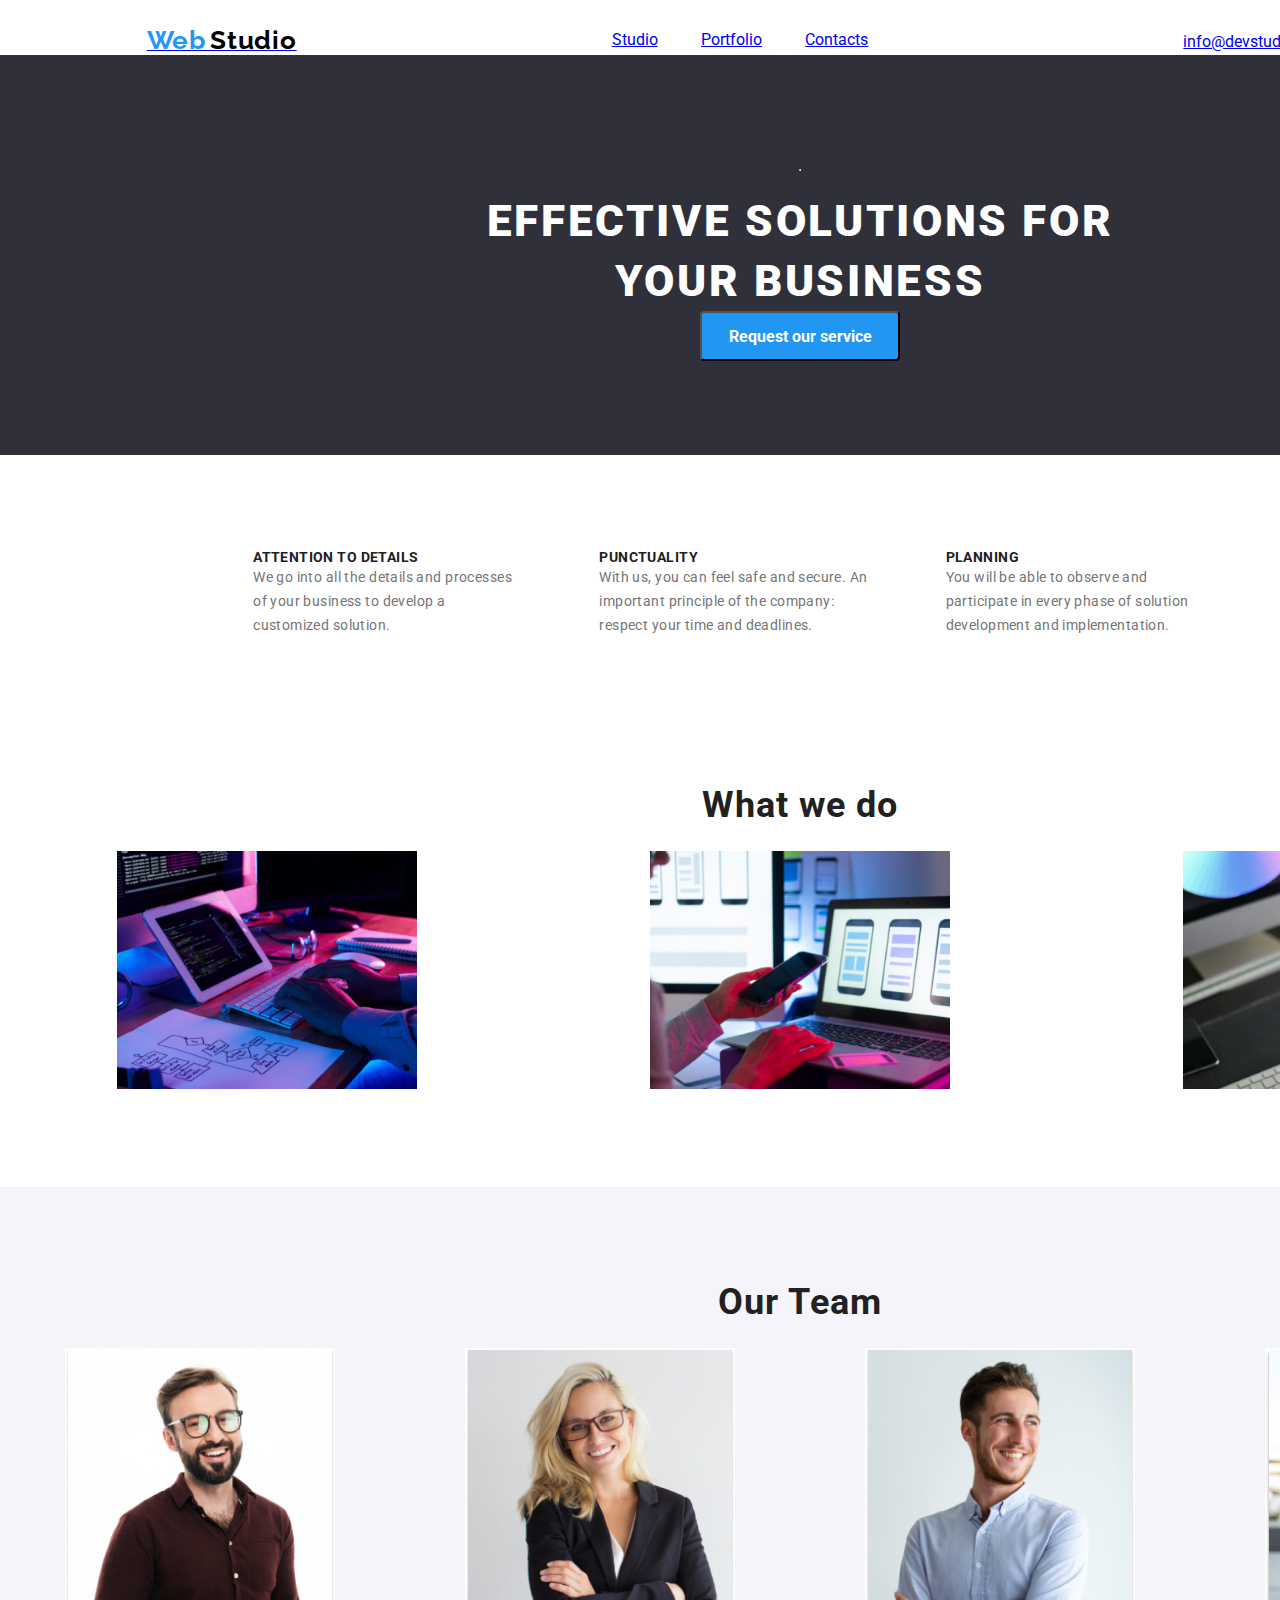
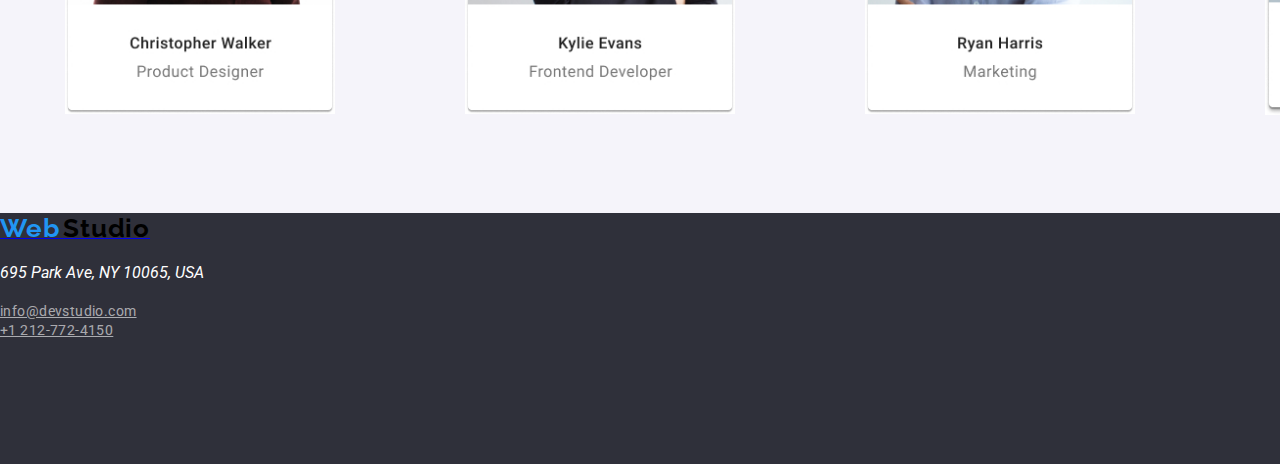
<file: index.html>
<!DOCTYPE html>
<html lang="en">
  <head>
    <meta charset="UTF-8" />
    <meta http-equiv="X-UA-Compatible" content="IE=edge" />
    <meta name="viewport" content="width=device-width, initial-scale=1.0" />
    <title>Studio</title>
    <link rel="preconnect" href="https://fonts.googleapis.com" />
    <link rel="preconnect" href="https://fonts.gstatic.com" crossorigin />
    <link
      href="https://fonts.googleapis.com/css2?family=Raleway:wght@700&family=Roboto:wght@400;500;700;900&display=swap"
      rel="stylesheet"
    />
    <link
      rel="stylesheet"
      href="https://cdnjs.cloudflare.com/ajax/libs/modern-normalize/2.0.0/modern-normalize.min.css"
      integrity="sha512-4xo8blKMVCiXpTaLzQSLSw3KFOVPWhm/TRtuPVc4WG6kUgjH6J03IBuG7JZPkcWMxJ5huwaBpOpnwYElP/m6wg=="
      crossorigin="anonymous"
      referrerpolicy="no-referrer"
    />
    <link rel="stylesheet" href="css/styles.css" />
  </head>
  <html>
    <body>
      <!-- LOGO SECTION -->
      <header class="global-header">
        <div class="container">
          <div class="move-the-content">
            <a class="logo2" href="index.html">
              <span class="logo-web">Web</span>
              <span class="logo-studio">Studio</span>
            </a>
            <nav class="nav-flex">
              <ul class="middle-flex">
                <li><a href="index.html">Studio</a></li>
                <li><a href="portfolio.html">Portfolio</a></li>
                <li><a href="about.html">Contacts</a></li>
              </ul>
            </nav>
            <div class="phone-flex">
              <a
                href="mail:info@devstudio.com"
                rel="noopener noreferrer nofollow"
                target="_blank"
                >info@devstudio.com</a
              >
              <a href="tel:+1 212-772-4150">+1 212-772-4150</a>
            </div>
          </div>
        </div>
      </header>
      <!-- MAIN SECTION -->
      <main class="container">
        <section class="full-color-section">
          <hr />
          <h1>EFFECTIVE SOLUTIONS FOR YOUR BUSINESS</h1>
          <section class="flex-button">
            <button class="request-button" type="button">
              Request our service
            </button>
          </section>
        </section>
        <section>
          <ul class="quality">
            <li>
              <span class="qualities">ATTENTION TO DETAILS</span>
              <span class="description"
                >We go into all the details and processes of your business to
                develop a customized solution.</span
              >
            </li>
            <li>
              <span class="qualities">PUNCTUALITY</span>
              <span class="description"
                >With us, you can feel safe and secure. An important principle
                of the company: respect your time and deadlines.</span
              >
            </li>
            <li>
              <span class="qualities">PLANNING</span>
              <span class="description"
                >You will be able to observe and participate in every phase of
                solution development and implementation.</span
              >
            </li>

            <li>
              <span class="qualities">mODERN TECHNOLOGIES</span>
              <span class="description"
                >We use innovative tools to solve assigned tasks. It's time to
                simplify work processes.</span
              >
            </li>
          </ul>
        </section>
        <section>
          <!-- WHAT WE DO SECTION -->
          <section class="what-we-do">
            <h2>What we do</h2>
            <ul class="boxes">
              <li><img src="images/box 1.jpg" alt="laptop" width="300" /></li>
              <li><img src="images/box 2.jpg" alt="phone" width="300" /></li>
              <li><img src="images/box 3.jpg" alt="tablet" width="300" /></li>
            </ul>
          </section>
          <!-- OUR TEAM SECTION -->
          <section class="team-color">
            <h2>Our Team</h2>
            <ul class="team">
              <li>
                <img
                  src="images/christopher.jpg"
                  alt="Product Designer"
                  width="270"
                />
              </li>
              <li>
                <img
                  src="images/kyle.jpg"
                  alt="Frontend Developer"
                  width="270"
                />
              </li>
              <li><img src="images/ryan.jpg" alt="Marketing" width="270" /></li>
              <li>
                <img src="images/tyler.jpg" alt="UI Designer" width="270" />
              </li>
            </ul>
          </section>
        </section>
      </main>
      <!-- ADDRESS SECTION -->

      <footer class="footer-edit">
        <section class="container">
          <section class="text-moving">
            <a class="footer-logo" href="index.html">
              <span class="logo-web">Web</span>
              <span class="logo-studio">Studio</span>
            </a>
            <address class="address">
              <span class="address1"> 695 Park Ave, NY 10065, USA</span> <br />
              <a
                class="footer-link"
                href="mailto:info@devstudio.com"
                rel="noopener noreferrer nofollow"
                target="_blank"
                >info@devstudio.com</a
              >
              <br />
              <a class="footer-link" href="tel:+1 212-772-4150"
                >+1 212-772-4150</a
              >
              <br />
            </address>
          </section>
        </section>
      </footer>
    </body>
  </html>
</html>
</file>
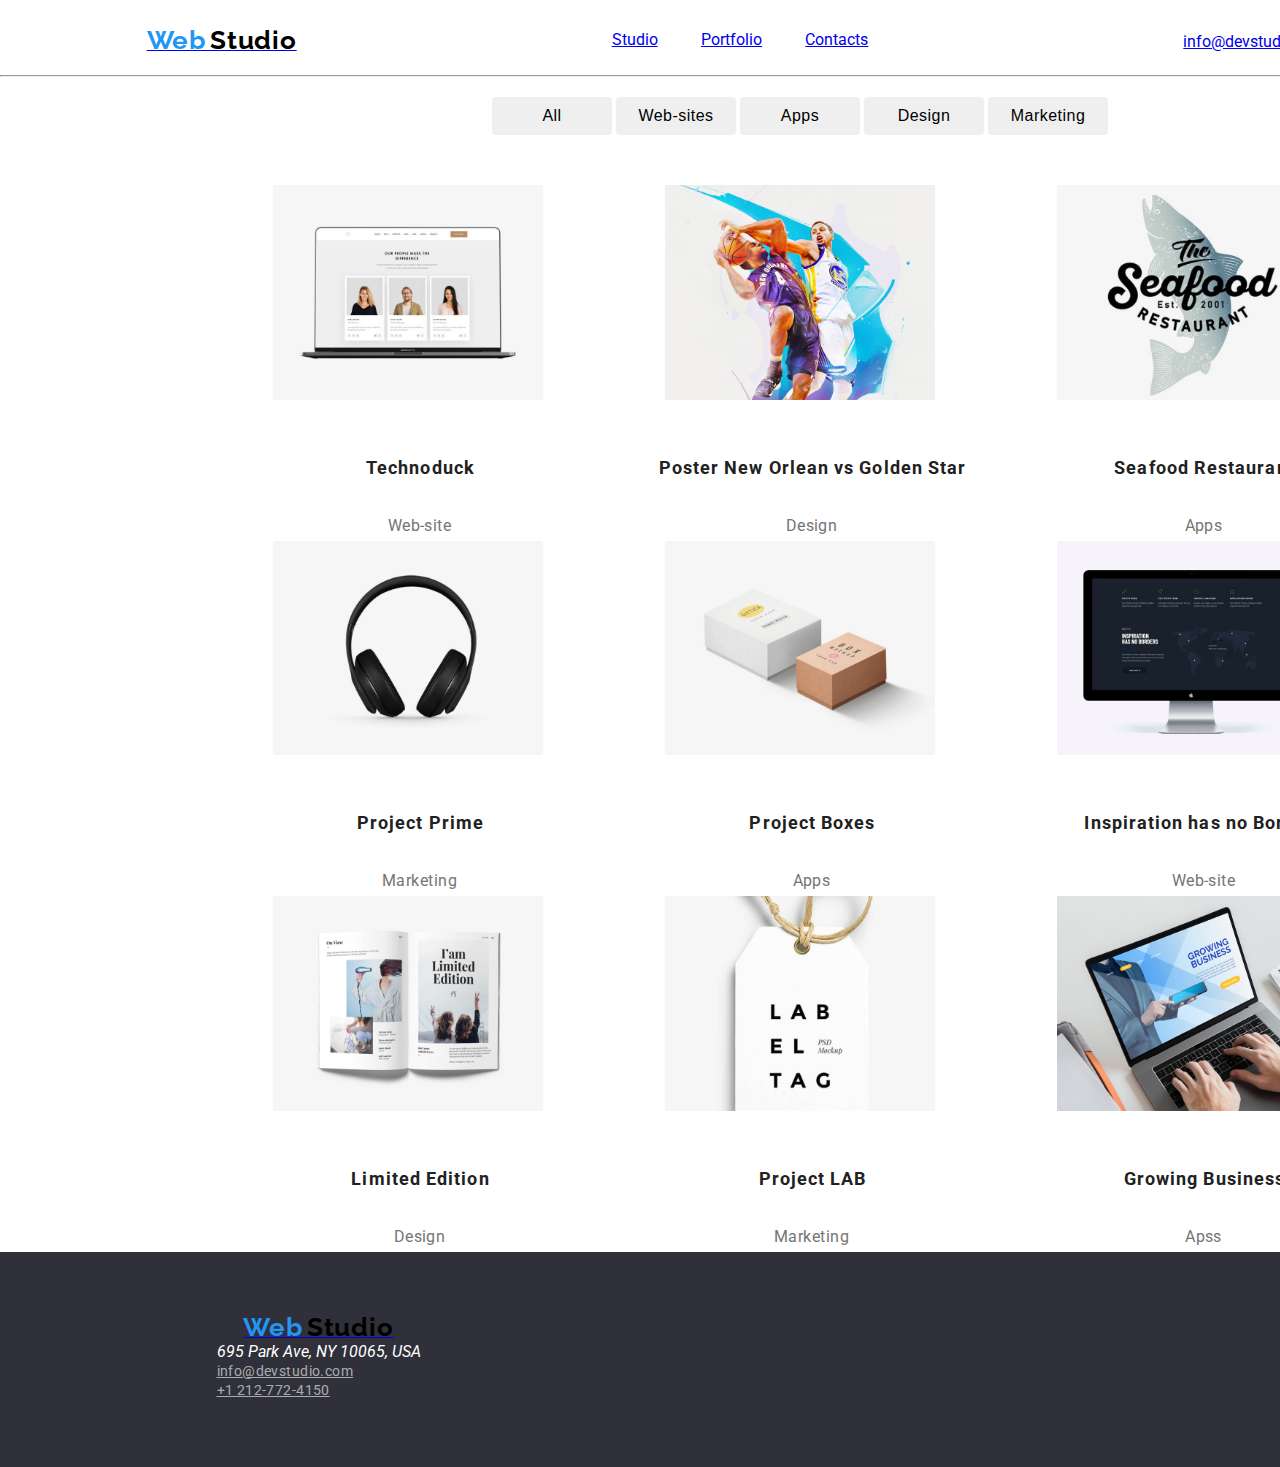
<file: portfolio.html>
<!DOCTYPE html>
<html lang="en">
  <head>
    <meta charset="UTF-8" />
    <meta name="viewport" content="width=device-width, initial-scale=1.0" />
    <title>Portofoliu</title>
    <link rel="preconnect" href="https://fonts.googleapis.com" />
    <link rel="preconnect" href="https://fonts.gstatic.com" crossorigin />
    <link
      href="https://fonts.googleapis.com/css2?family=Raleway:wght@700&family=Roboto:wght@400;500;700;900&display=swap"
      rel="stylesheet"
    />
    <link
      rel="stylesheet"
      href="https://cdnjs.cloudflare.com/ajax/libs/modern-normalize/2.0.0/modern-normalize.min.css"
      integrity="sha512-4xo8blKMVCiXpTaLzQSLSw3KFOVPWhm/TRtuPVc4WG6kUgjH6J03IBuG7JZPkcWMxJ5huwaBpOpnwYElP/m6wg=="
      crossorigin="anonymous"
      referrerpolicy="no-referrer"
    />
    <link rel="stylesheet" href="css/styles.css" />
    <link rel="modern-normalize.css" href="css/modern-normalize.css" />
  </head>
  <body>
    <!-- logo section -->
    <header class="global-header">
      <div class="container">
        <div class="move-the-content">
          <a class="logo2" href="index.html">
            <span class="logo-web2">Web</span>
            <span class="logo-studio2">Studio</span>
          </a>
          <nav class="nav-flex">
            <ul class="middle-flex">
              <li><a href="index.html">Studio</a></li>
              <li><a href="portfolio.html">Portfolio</a></li>
              <li><a href="about.html">Contacts</a></li>
            </ul>
          </nav>
          <div class="phone-flex">
            <a
              href="mail:info@devstudio.com"
              rel="noopener noreferrer nofollow"
              target="_blank"
              >info@devstudio.com</a
            >
            <a href="tel:+1 212-772-4150">+1 212-772-4150</a>
          </div>
        </div>
      </div>
    </header>
    <!-- main section -->
    <main class="container">
      <hr />
      <nav class="navigation">
        <ul>
          <button class="button-style" type="button">All</button>
          <button class="button-style" type="button">Web-sites</button>
          <button class="button-style" type="button">Apps</button>
          <button class="button-style" type="button">Design</button>
          <button class="button-style" type="button">Marketing</button>
        </ul>
      </nav>
      <section class="images">
        <ul class="image-positions">
          <li>
            <div class="image-container">
              <img
                class="first-colum"
                src="images/1tech.jpg"
                alt="techno"
                width="270"
              />

              <section class="more-info">
                <h2 class="modify-title">Technoduck</h2>
                <span class="modify-content">Web-site</span>
              </section>
            </div>
          </li>

          <li>
            <div class="image-container">
              <img
                class="second-colum"
                src="images/2poster.jpg"
                alt="poster"
                width="270"
              />

              <section class="more-info">
                <h2 class="modify-title">Poster New Orlean vs Golden Star</h2>
                <span class="modify-content">Design</span>
              </section>
            </div>
          </li>
          <li>
            <div class="image-container">
              <img
                class="third-colum"
                src="images/3restaurant.jpg"
                alt="restaurant"
                width="270"
              />

              <section class="more-info">
                <h2 class="modify-title">Seafood Restaurant</h2>
                <span class="modify-content">Apps</span>
              </section>
            </div>
          </li>
          <li>
            <div class="image-container">
              <img
                class="first-colum"
                src="images/4project.jpg"
                alt="prime"
                width="270"
              />

              <section class="more-info">
                <h2 class="modify-title">Project Prime</h2>
                <span class="modify-content">Marketing</span>
              </section>
            </div>
          </li>
          <li>
            <div class="image-container">
              <img
                class="second-colum"
                src="images/5boxes.jpg"
                alt="boxes"
                width="270"
              />

              <section class="more-info">
                <h2 class="modify-title">Project Boxes</h2>
                <span class="modify-content">Apps</span>
              </section>
            </div>
          </li>
          <li>
            <div class="image-container">
              <img
                class="third-colum"
                src="images/6inspiration.jpg"
                alt="inspiration"
                width="270"
              />

              <section class="more-info">
                <h2 class="modify-title">Inspiration has no Borders</h2>
                <span class="modify-content">Web-site</span>
              </section>
            </div>
          </li>
          <li>
            <div class="image-container">
              <img
                class="first-colum"
                src="images/7limited.jpg"
                alt="limited"
                width="270"
              />

              <section class="more-info">
                <h2 class="modify-title">Limited Edition</h2>
                <span class="modify-content">Design</span>
              </section>
            </div>
          </li>
          <li>
            <div class="image-container">
              <img
                class="second-colum"
                src="images/8lab.jpg"
                alt="project_lab"
                width="270"
              />

              <section class="more-info">
                <h2 class="modify-title">Project LAB</h2>
                <span class="modify-content">Marketing</span>
              </section>
            </div>
          </li>
          <li>
            <div class="image-container">
              <img
                class="third-colum"
                src="images/9growing.jpg"
                alt="growing"
                width="270"
              />

              <section class="more-info">
                <h2 class="modify-title">Growing Business</h2>
                <span class="modify-content">Apss</span>
              </section>
            </div>
          </li>
        </ul>
      </section>
    </main>
    <!-- address section -->
    <footer class="footer-color">
      <div class="container">
        <div class="move-the-content2">
          <a class="footer-logo" href="index.html">
            <span class="logo-web">Web</span>
            <span class="logo-studio">Studio</span>
          </a>
          <address class="address">
            695 Park Ave, NY 10065, USA <br />
            <a
              class="footer-link"
              href="mailto:info@devstudio.com"
              rel="noopener noreferrer nofollow"
              target="_blank"
              >info@devstudio.com</a
            >
            <br />
            <a class="footer-link" href="tel:+1 212-772-4150"
              >+1 212-772-4150</a
            >
            <br />
          </address>
        </div>
      </div>
    </footer>
  </body>
</html>
</file>
<file: css/styles.css>
:root {
  --logo-font-family: "Raleway", sans-serif;
  --text-font-family: "Roboto", sans-serif;
}
::before ::after {
  box-sizing: border-box;
}
* {
  margin: 0 auto;
  padding: 0px;
  box-sizing: border-box;
}

body {
  font-family: var(--text-font-family);
  color: var(--text-color);
  margin: 0 auto;
}
/* LOGO STYLES */
.logo-web {
  color: #2196f3;
  font-size: 26px;
  font-family: Raleway;
  font-style: normal;
  font-weight: 700;
  line-height: normal;
  letter-spacing: 0.78px;
}
.logo-studio {
  color: black;
  font-size: 26px;
  font-family: Raleway;
  font-style: normal;
  font-weight: 700;
  line-height: normal;
  letter-spacing: 0.78px;
}

.logo-web2 {
  color: #2196f3;
  font-family: Raleway;
  font-size: 26px;
  font-style: normal;
  font-weight: 700;
  line-height: normal;
  letter-spacing: 0.78px;
}
.logo-studio2 {
  color: black;
  font-family: Raleway;
  font-size: 26px;
  font-style: normal;
  font-weight: 700;
  line-height: normal;
  letter-spacing: 0.78px;
}
.logo2 {
  margin-top: 25px;
}
.footer-color {
  background: #2f303a;
}

h1 {
  color: #fff;
  text-align: center;
  font-size: 44px;
  font-family: Roboto;
  font-style: normal;
  font-weight: 900;
  line-height: 60px;
  letter-spacing: 2.64px;
  text-transform: uppercase;
}
h1 {
  display: flex;
  width: 696px;
  flex-direction: column;
  flex-shrink: 0;
}
h2 {
  color: #212121;
  text-align: center;
  font-family: Roboto;
  font-size: 36px;
  font-style: normal;
  font-weight: 700;
  line-height: normal;
  letter-spacing: 1.08px;
  margin-left: 0px;
  margin-bottom: 25px;
}
.full-color-section {
  display: flex;
  flex-direction: column;
  justify-content: center;
  align-items: center;
  padding: 2px 4px;
  position: relative;
  box-sizing: border-box;
  background-color: #2f303a;
  width: 100%;
  margin-bottom: 94px;
  padding: 94px 0px 94px 0;
}

.request-button {
  color: #fff;
  text-align: center;
  font-size: 16px;
  font-family: Roboto;
  font-style: normal;
  font-weight: 700;
  background: #2196f3;
  box-sizing: border-box;
  border-radius: 4px;
  width: 200px;
  height: 50px;
}

.qualities {
  color: #212121;
  font-size: 14px;
  font-family: Roboto;
  font-style: normal;
  font-weight: 700;
  line-height: normal;
  letter-spacing: 0.42px;
  text-transform: uppercase;
  display: flex;
  flex-direction: column;
  flex-shrink: 0;
}
.description {
  color: #757575;
  font-size: 14px;
  font-family: Roboto;
  font-style: normal;
  font-weight: 400;
  line-height: 24px;
  letter-spacing: 0.42px;
  display: flex;
  width: 270px;
  height: 75px;
  flex-direction: column;
  flex-shrink: 0;
}
a:hover {
  cursor: pointer;
  color: #2196f3;
}
a:focus {
  cursor: pointer;
  color: black;
}
/* portfolio buttons */
.button-style {
  cursor: pointer;
  width: 120px;
  height: 38px;
  top: 174px;
  left: 614px;
  border-radius: 4px;
  font-size: 16px;
  font-weight: 500;
  line-height: 26px;
  letter-spacing: 0.03em;
  text-align: center;
  color: var(--#2196F3);
  border: none;
}
.button-style:hover {
  color: white;
  border-radius: 4px;
  background-color: #2196f3;
}
.button-style:focus {
  color: #0d1013;
}

.flex-button {
  display: flex;
  justify-content: center;
}

/* header flexing */

.global-header {
  width: 100%;
}
.nav-flex {
  display: flex;
  margin-top: 30px;
  justify-content: space-between;
}

.middle-flex {
  display: flex;
  justify-content: space-between;
  width: 300px;
}

/* main-flex */

.quality {
  display: flex;
  margin-left: 215px;
  margin-top: 50px;
  margin-bottom: 50px;
}

.boxes {
  display: flex;
  justify-content: space-evenly;
  margin-left: 0px;
}

.team {
  display: flex;
  justify-content: space-between;
  margin-left: 0px;
}

.address1 {
  display: flex;
  margin-top: 20px;
  flex-direction: column;
  flex-shrink: 0;
}
.footer-link {
  color: rgba(255, 255, 255, 0.6);
  font-family: Roboto;
  font-size: 14px;
  font-style: normal;
  font-weight: 400;
  line-height: normal;
  letter-spacing: 0.42px;
}
.footer-link:hover {
  cursor: pointer;
  color: #fff;
}

/* portfolio styles */

.navigation {
  display: flex;
  justify-content: center;
}

.modify-title {
  color: #212121;
  font-family: Roboto;
  font-size: 18px;
  font-style: normal;
  font-weight: 700;
  line-height: 36px;
  letter-spacing: 1.08px;
  display: flex;
  width: 322px;
  flex-direction: column;
  flex-shrink: 0;
}

.modify-content {
  display: flex;
  width: 322px;
  flex-direction: column;
  flex-shrink: 0;
  color: #757575;
  font-family: Roboto;
  font-size: 16px;
  font-style: normal;
  font-weight: 400;
  line-height: 30px;
  letter-spacing: 0.48px;
}

.image-container {
  display: flex;
  box-sizing: content-box;
  flex-direction: column;
  gap: 30px;
  width: 100%;
}

.first-colum .second-colum .third-colum {
  box-sizing: content-box;
  width: 370px;
  height: 294px;
}

.more-info {
  display: flex;
  flex-direction: column;
}

.image-positions {
  display: flex;
  justify-content: center;
  align-items: center;
  flex-wrap: wrap;
  box-sizing: content-box;
  width: 1176px;
  margin-top: 50px;
}

.modify-title {
  display: flex;
  box-sizing: content-box;
  font-size: 18px;
  margin-top: 20px;
  line-height: 36px;
  letter-spacing: 1.08px;
  margin-left: 25px;
}

.modify-content {
  display: flex;
  box-sizing: content-box;
  text-align: center;
  margin-left: 24px;
  line-height: 30px;
}

.footer-color {
  background-color: #2f303a;
  width: 100%;
  height: 215px;
  flex-shrink: 0;
}

.footer-edit {
  background-color: #2f303a;
  width: 100%;
  height: 251px;
  flex-shrink: 0;
}

hr {
  margin-top: 20px;
  margin-bottom: 20px;
}
ul {
  list-style: none;
}

.container {
  width: 1600px;
}
.move-the-content {
  display: flex;
  justify-content: space-between;
}
.phone-flex {
  margin-top: 32px;
}

.team-color {
  background-color: #f5f4fa;
  padding: 94px 0px 94px 0px;
}
.what-we-do {
  padding: 94px 0px 94px 0px;
}

.move-the-content2 {
  display: flex;
  flex-direction: column;
  padding-right: 1178px;
  margin-left: 215px;
  padding-top: 60px;
}

.address {
  color: #fff;
}
</file>
